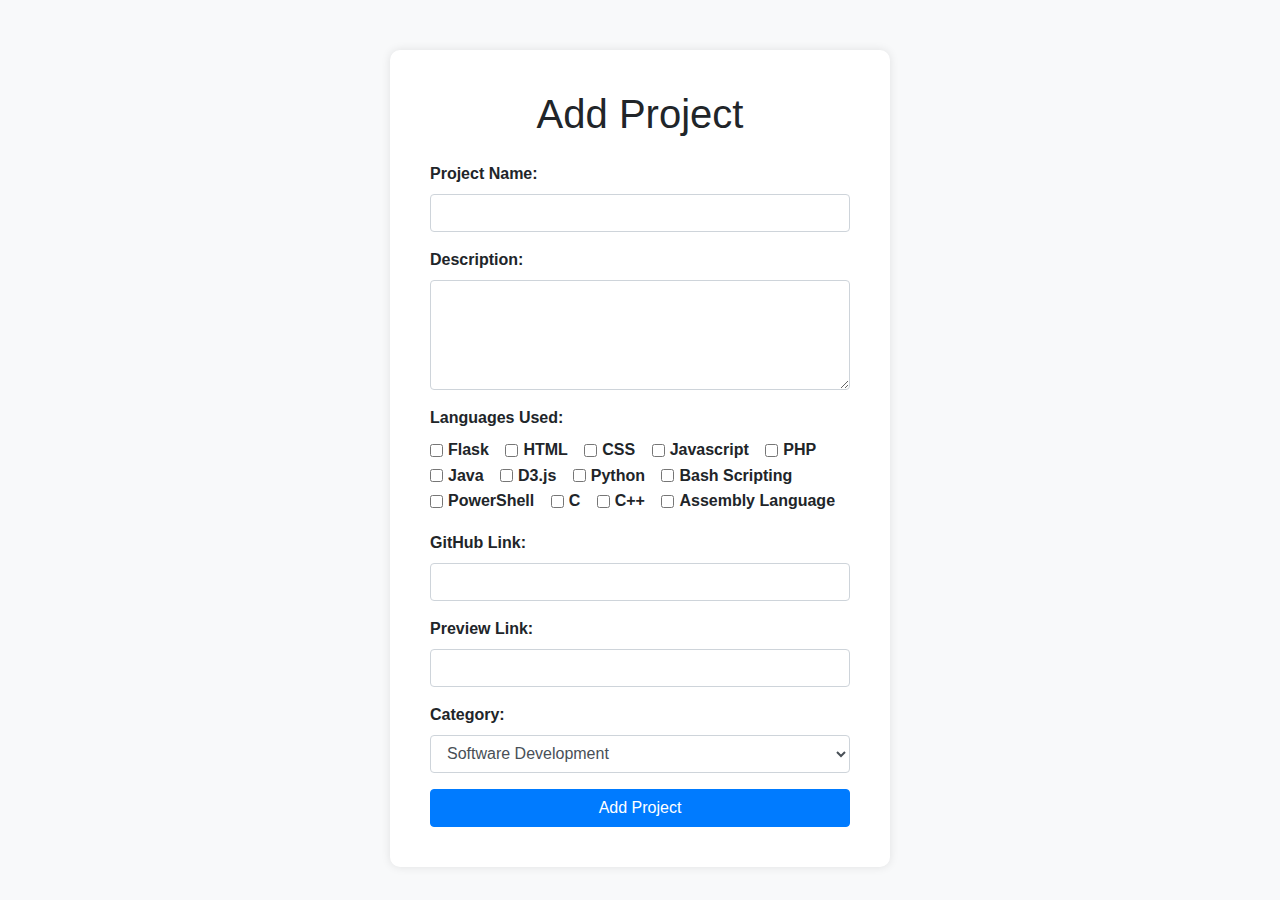
<file: templates/add.html>
<!DOCTYPE html>
<html lang="en">
<head>
    <meta charset="UTF-8">
    <meta name="viewport" content="width=device-width, initial-scale=1.0">
    <title>Add Project</title>
    <link rel="icon" href="https://media.licdn.com/dms/image/D4D35AQHaxqkM_AbBUw/profile-framedphoto-shrink_400_400/0/1711229387690?e=1712408400&v=beta&t=MoJ-5_fpESmzz6TA3zb3bK3laHAqlXb4YoKtoRAeRHo">
    <!-- Bootstrap CSS -->
    <link href="https://stackpath.bootstrapcdn.com/bootstrap/4.5.2/css/bootstrap.min.css" rel="stylesheet">
    <!-- Custom CSS -->
    <style>
        body {
            background-color: #f8f9fa;
        }
        .container {
            max-width: 500px;
            margin-top: 50px;
            background-color: #fff;
            border-radius: 10px;
            box-shadow: 0px 0px 10px rgba(0, 0, 0, 0.1);
            padding: 40px;
        }
        .form-group label {
            font-weight: bold;
        }
        .form-check-label {
            font-weight: normal;
        }
        .btn-primary {
            background-color: #007bff;
            border-color: #007bff;
        }
        .btn-primary:hover {
            background-color: #0056b3;
            border-color: #0056b3;
        }
    </style>
</head>
<body>

<div class="container">
    <h1 class="text-center mb-4">Add Project</h1>
    <form method="POST" action="{{ url_for('add_project') }}">
        <div class="form-group">
            <label for="project_name">Project Name:</label>
            <input type="text" class="form-control" id="project_name" name="project_name" required>
        </div>

        <div class="form-group">
            <label for="description">Description:</label>
            <textarea class="form-control" id="description" name="description" rows="4" required></textarea>
        </div>

        <div class="form-group">
            <label>Languages Used:</label><br>
            <div class="form-check form-check-inline">
                <input class="form-check-input" type="checkbox" id="flask" name="languages_used" value="flask">
                <label class="form-check-label" for="flask">Flask</label>
            </div>
            <div class="form-check form-check-inline">
                <input class="form-check-input" type="checkbox" id="html" name="languages_used" value="html">
                <label class="form-check-label" for="html">HTML</label>
            </div>
            <div class="form-check form-check-inline">
                <input class="form-check-input" type="checkbox" id="css" name="languages_used" value="css">
                <label class="form-check-label" for="css">CSS</label>
            </div>
            <div class="form-check form-check-inline">
                <input class="form-check-input" type="checkbox" id="javascript" name="languages_used" value="Javascript">
                <label class="form-check-label" for="javascript">Javascript</label>
            </div>
            <div class="form-check form-check-inline">
                <input class="form-check-input" type="checkbox" id="php" name="languages_used" value="php">
                <label class="form-check-label" for="php">PHP</label>
            </div>
            <div class="form-check form-check-inline">
                <input class="form-check-input" type="checkbox" id="java" name="languages_used" value="java">
                <label class="form-check-label" for="java">Java</label>
            </div>
            <div class="form-check form-check-inline">
                <input class="form-check-input" type="checkbox" id="d3js" name="languages_used" value="d3js">
                <label class="form-check-label" for="d3js">D3.js</label>
            </div>
            <!-- Additional languages for cyber security -->
<div class="form-check form-check-inline">
    <input class="form-check-input" type="checkbox" id="python" name="languages_used" value="python">
    <label class="form-check-label" for="python">Python</label>
</div>
<div class="form-check form-check-inline">
    <input class="form-check-input" type="checkbox" id="bash" name="languages_used" value="bash">
    <label class="form-check-label" for="bash">Bash Scripting</label>
</div>
<div class="form-check form-check-inline">
    <input class="form-check-input" type="checkbox" id="powershell" name="languages_used" value="powershell">
    <label class="form-check-label" for="powershell">PowerShell</label>
</div>
<div class="form-check form-check-inline">
    <input class="form-check-input" type="checkbox" id="c" name="languages_used" value="c">
    <label class="form-check-label" for="c">C</label>
</div>
<div class="form-check form-check-inline">
    <input class="form-check-input" type="checkbox" id="c++" name="languages_used" value="c++">
    <label class="form-check-label" for="c++">C++</label>
</div>
<div class="form-check form-check-inline">
    <input class="form-check-input" type="checkbox" id="assembly" name="languages_used" value="assembly">
    <label class="form-check-label" for="assembly">Assembly Language</label>
</div>
<!-- Add more languages/frameworks as needed -->

        </div>

        <div class="form-group">
            <label for="github_link">GitHub Link:</label>
            <input type="text" class="form-control" id="github_link" name="github_link">
        </div>

        <div class="form-group">
            <label for="preview_link">Preview Link:</label>
            <input type="text" class="form-control" id="preview_link" name="preview_link">
        </div>

        <div class="form-group">
            <label for="category">Category:</label>
            <select class="form-control" id="project_category" name="category">
                <option value="software_development">Software Development</option>
                <option value="ethical_hacking">Ethical hacking</option>
                <option value="open_source">Open source</option>
            </select>
        </div>

        <button type="submit" class="btn btn-primary btn-block">Add Project</button>
    </form>
</div>

<!-- Bootstrap JS (Optional) -->
<script src="https://stackpath.bootstrapcdn.com/bootstrap/4.5.2/js/bootstrap.min.js"></script>
</body>
</html>
</file>
